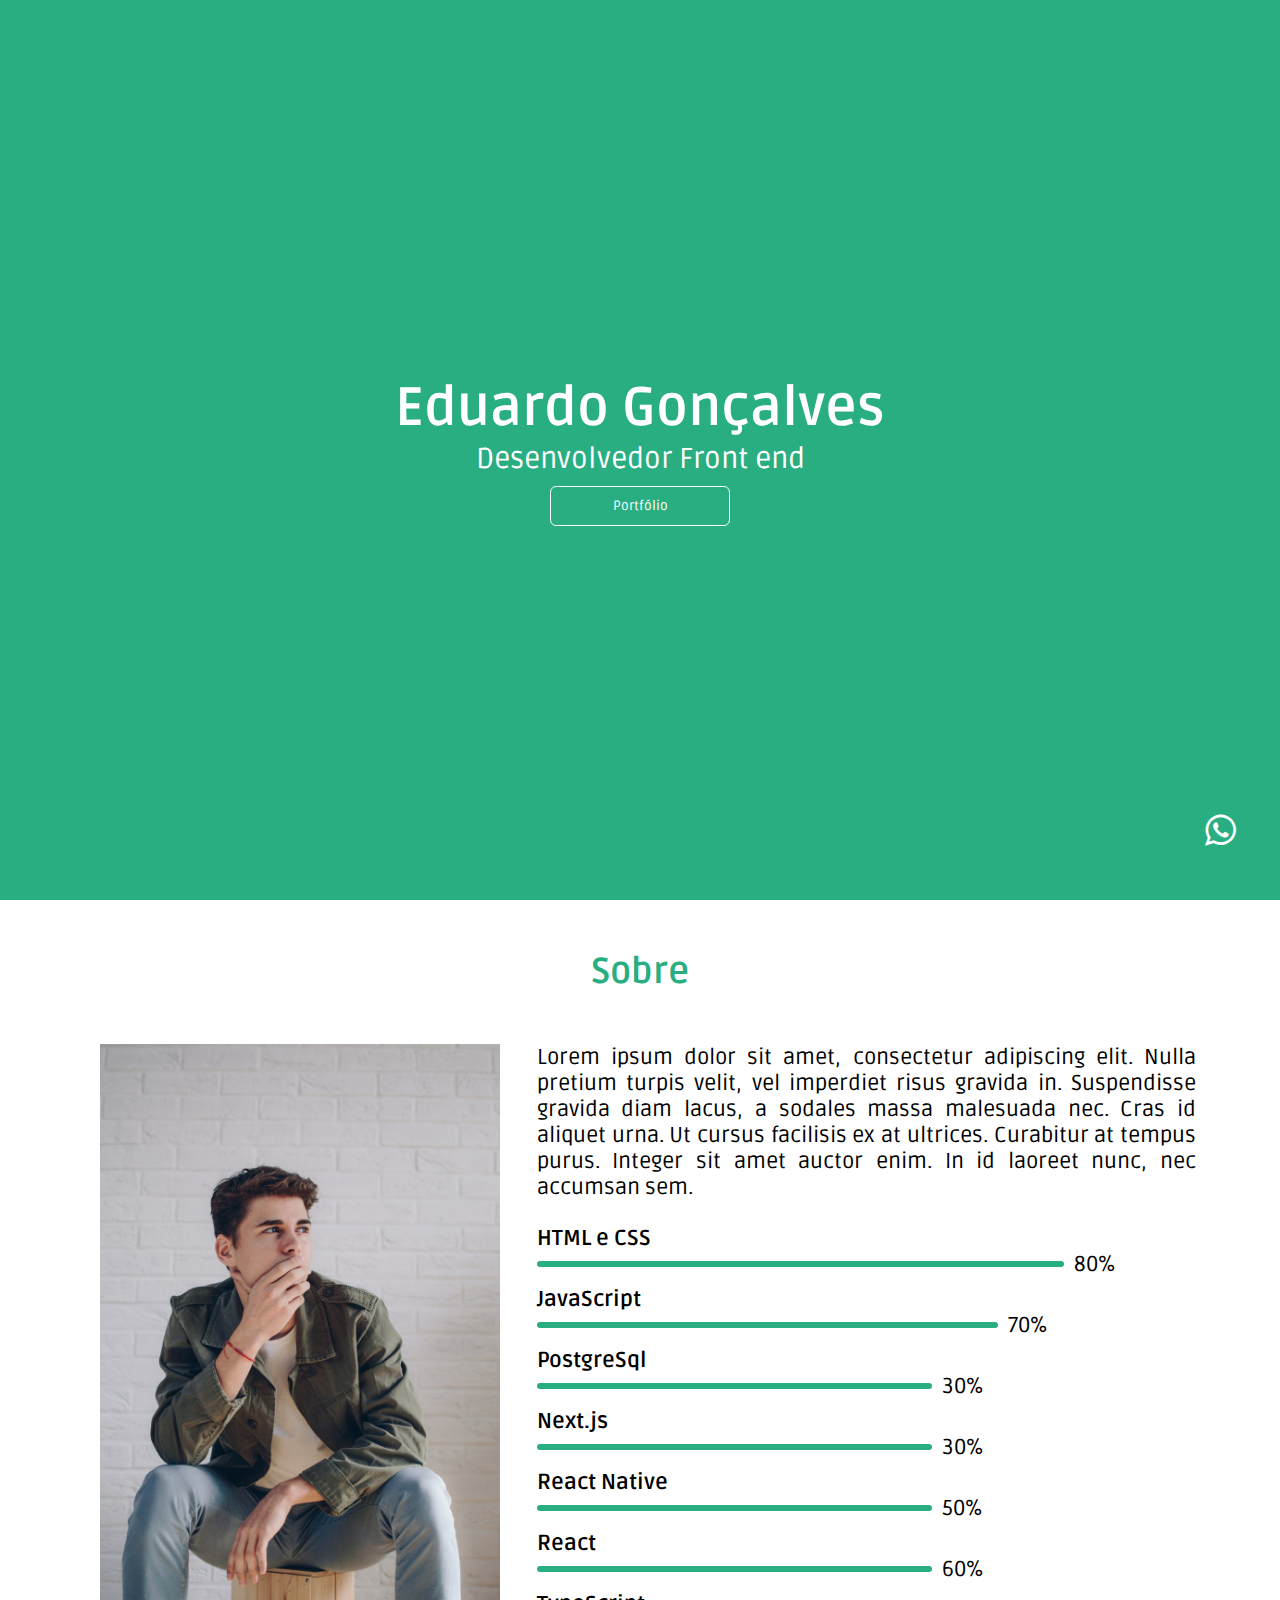
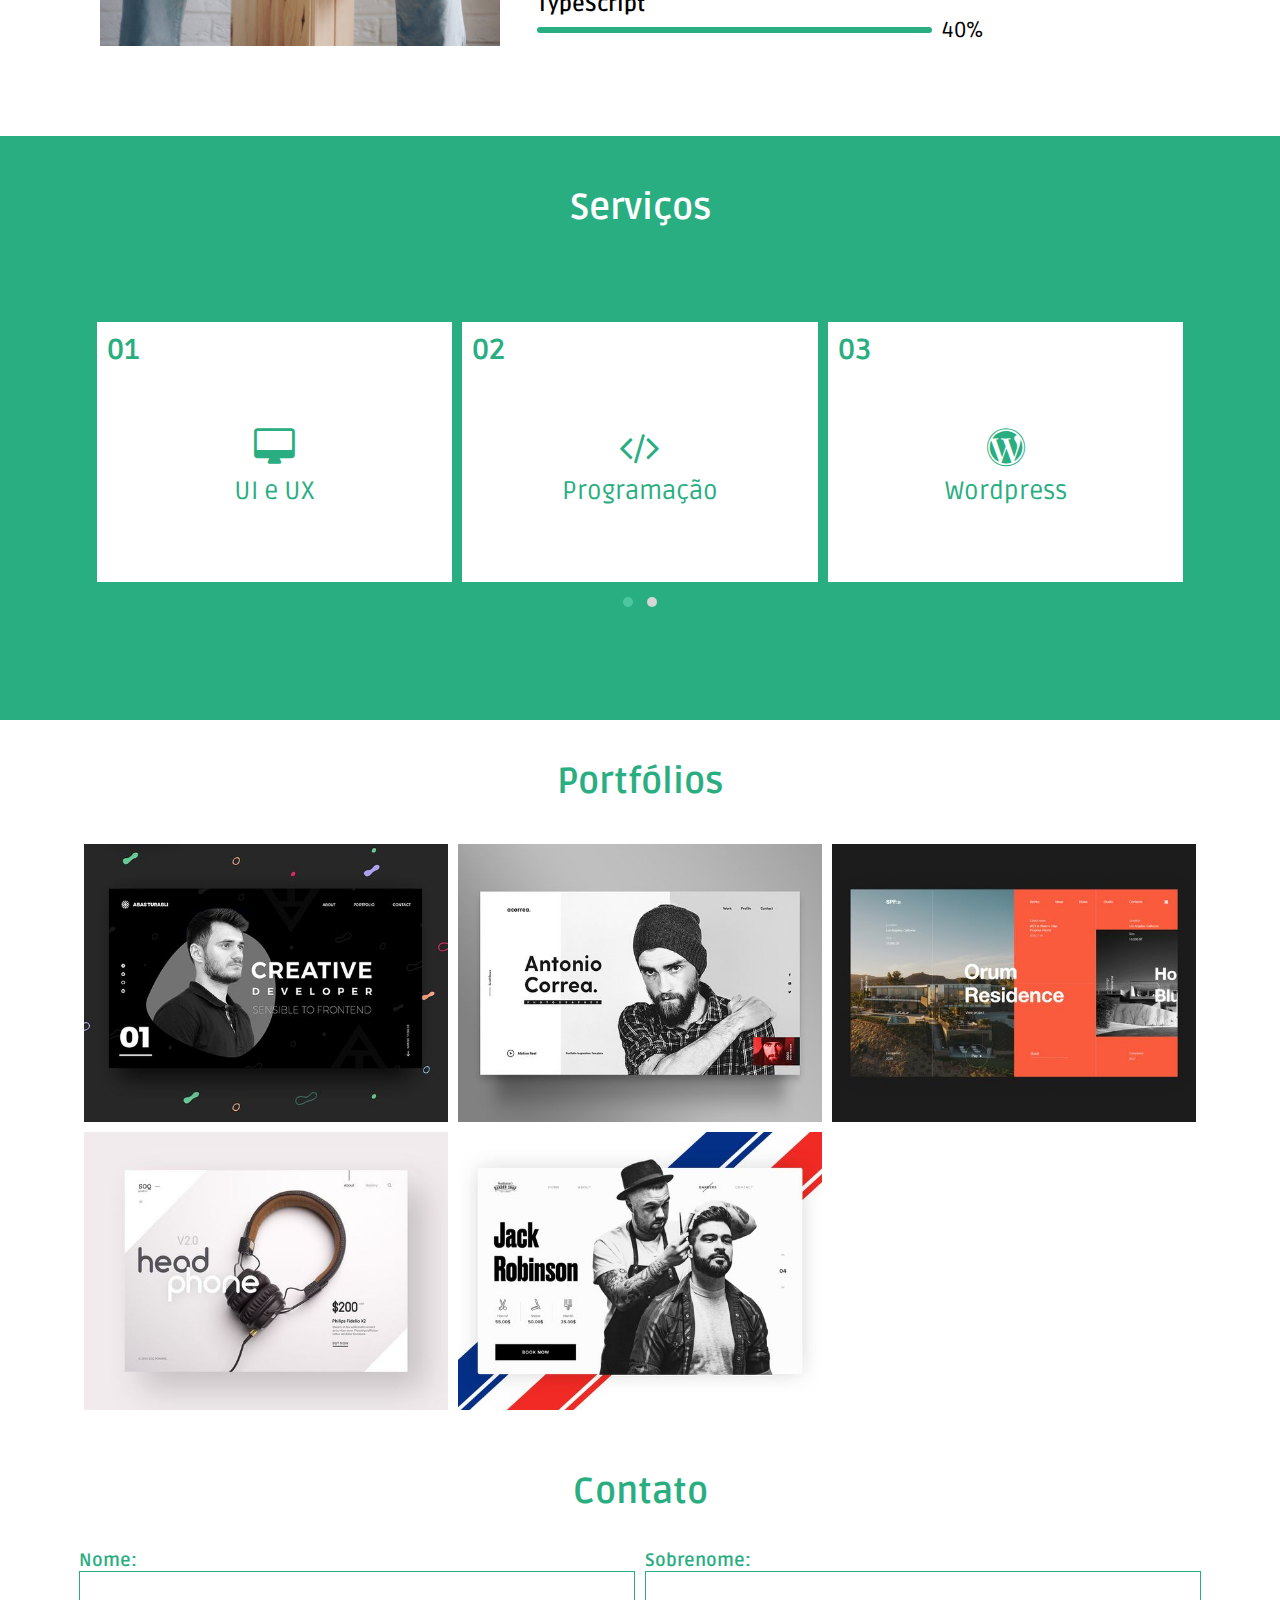
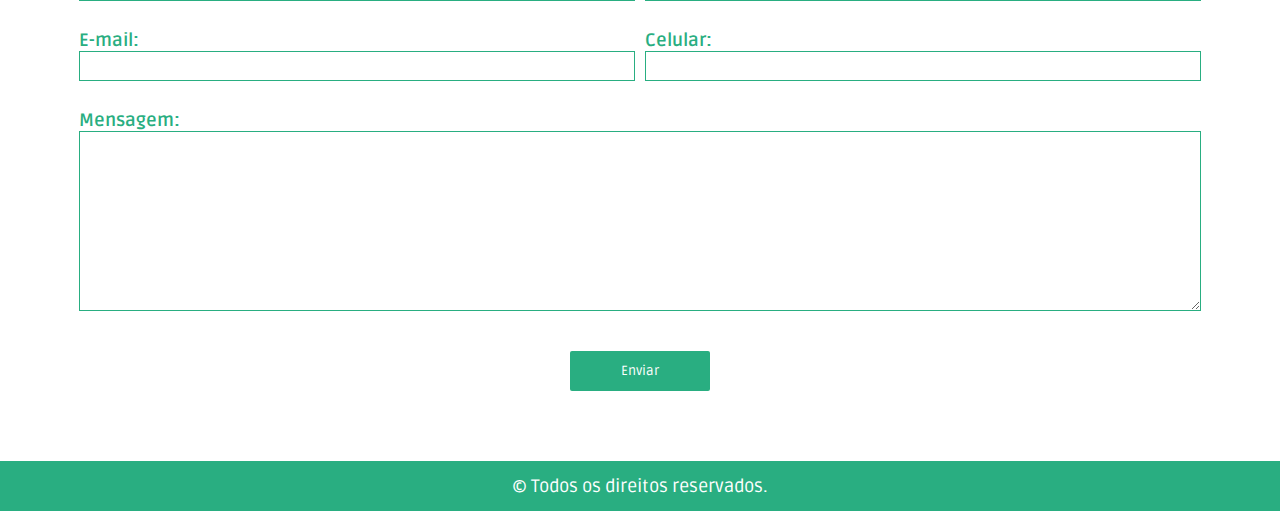
<file: index.html>
<!DOCTYPE html>
<html lang="pt">
  <head>
    <meta charset="UTF-8" />
    <meta name="viewport" content="width=device-width, initial-scale=1.0" />
    <title>Portfólio</title>
    <link rel="stylesheet" href="./assets/css/style.css" />
    <!-- Google Fonts -->
    <link
      href="https://fonts.googleapis.com/css2?family=Ruda:wght@400;500;700;800&display=swap"
      rel="stylesheet"
    />
    <!-- Font Awesome -->
    <link
      rel="stylesheet"
      href="https://stackpath.bootstrapcdn.com/font-awesome/4.7.0/css/font-awesome.min.css"
    />
    <!-- Owl Carousel -->
    <link
      rel="stylesheet"
      href="./assets/css/owl-carrousel/owl.carousel.min.css"
    />
    <link
      rel="stylesheet"
      href="./assets/css/owl-carrousel/owl.theme.green.min.css"
    />
  </head>
  <body>
    <div class="webview">
      <section class="intro">
        <div class="container">
          <h1>Eduardo Gonçalves</h1>
          <p>Desenvolvedor Front end</p>
          <div class="m-auto-btn">
            <button class="btn-portfolio">Portfólio</button>
          </div>
        </div>
      </section>

      <section class="sobre">
        <div class="container">
          <div class="title">
            <h2>Sobre</h2>
          </div>
          <div class="row">
            <div class="c-photo">
              <img
                src="./assets/img/profile/profile.jpeg"
                alt="Carlos Eduardo"
              />
            </div>
            <div class="c-descricao">
              <p>
                Lorem ipsum dolor sit amet, consectetur adipiscing elit. Nulla
                pretium turpis velit, vel imperdiet risus gravida in.
                Suspendisse gravida diam lacus, a sodales massa malesuada nec.
                Cras id aliquet urna. Ut cursus facilisis ex at ultrices.
                Curabitur at tempus purus. Integer sit amet auctor enim. In id
                laoreet nunc, nec accumsan sem.
              </p>
              <div class="habilidades">
                <div class="h-item">
                  <div class="h-title">
                    <h3>HTML e CSS</h3>
                  </div>
                  <div class="h-c-porcentagem">
                    <div class="h-porcentagem-geral">
                      <div class="h-porcentagem-conhecimento c-80"></div>
                      <span>80%</span>
                    </div>
                  </div>
                </div>

                <div class="h-item">
                  <div class="h-title">
                    <h3>JavaScript</h3>
                  </div>
                  <div class="h-c-porcentagem">
                    <div class="h-porcentagem-geral">
                      <div class="h-porcentagem-conhecimento c-70"></div>
                      <span>70%</span>
                    </div>
                  </div>
                </div>

                <div class="h-item">
                  <div class="h-title">
                    <h3>PostgreSql</h3>
                  </div>
                  <div class="h-c-porcentagem">
                    <div class="h-porcentagem-geral">
                      <div class="h-porcentagem-conhecimento c-60"></div>
                      <span>30%</span>
                    </div>
                  </div>
                </div>

                <div class="h-item">
                  <div class="h-title">
                    <h3>Next.js</h3>
                  </div>
                  <div class="h-c-porcentagem">
                    <div class="h-porcentagem-geral">
                      <div class="h-porcentagem-conhecimento c-60"></div>
                      <span>30%</span>
                    </div>
                  </div>
                </div>

                <div class="h-item">
                  <div class="h-title">
                    <h3>React Native</h3>
                  </div>
                  <div class="h-c-porcentagem">
                    <div class="h-porcentagem-geral">
                      <div class="h-porcentagem-conhecimento c-60"></div>
                      <span>50%</span>
                    </div>
                  </div>
                </div>

                <div class="h-item">
                  <div class="h-title">
                    <h3>React</h3>
                  </div>
                  <div class="h-c-porcentagem">
                    <div class="h-porcentagem-geral">
                      <div class="h-porcentagem-conhecimento c-60"></div>
                      <span>60%</span>
                    </div>
                  </div>
                </div>

                <div class="h-item">
                  <div class="h-title">
                    <h3>TypeScript</h3>
                  </div>
                  <div class="h-c-porcentagem">
                    <div class="h-porcentagem-geral">
                      <div class="h-porcentagem-conhecimento c-60"></div>
                      <span>40%</span>
                    </div>
                  </div>
                </div>
              </div>
            </div>
          </div>
        </div>
      </section>

      <section class="servicos">
        <div class="container">
          <div class="s-title">
            <h2>Serviços</h2>
          </div>
          <div class="s-carrousel">
            <div class="s-carrousel-container">
              <div class="owl-carousel owl-theme">
                <div class="item s-carrousel-item">
                  <div class="title">
                    <p>01</p>
                  </div>
                  <div class="body">
                    <div class="icon">
                      <span
                        ><i class="fa fa-desktop" aria-hidden="true"></i
                      ></span>
                    </div>
                    <div class="texto">
                      <p>UI e UX</p>
                    </div>
                  </div>
                </div>

                <div class="item s-carrousel-item">
                  <div class="title">
                    <p>02</p>
                  </div>
                  <div class="body">
                    <div class="icon">
                      <span><i class="fa fa-code" aria-hidden="true"></i></span>
                    </div>
                    <div class="texto">
                      <p>Programação</p>
                    </div>
                  </div>
                </div>

                <div class="item s-carrousel-item">
                  <div class="title">
                    <p>03</p>
                  </div>
                  <div class="body">
                    <div class="icon">
                      <span
                        ><i class="fa fa-wordpress" aria-hidden="true"></i
                      ></span>
                    </div>
                    <div class="texto">
                      <p>Wordpress</p>
                    </div>
                  </div>
                </div>

                <div class="item s-carrousel-item">
                  <div class="title">
                    <p>04</p>
                  </div>
                  <div class="body">
                    <div class="icon">
                      <span
                        ><i class="fa fa-shield" aria-hidden="true"></i
                      ></span>
                    </div>
                    <div class="texto">
                      <p>Cyber Segurança</p>
                    </div>
                  </div>
                </div>

                <div class="item s-carrousel-item">
                  <div class="title">
                    <p>05</p>
                  </div>
                  <div class="body">
                    <div class="icon">
                      <span
                        ><i class="fa fa-server" aria-hidden="true"></i
                      ></span>
                    </div>
                    <div class="texto">
                      <p>Infraestrutura</p>
                    </div>
                  </div>
                </div>
              </div>
            </div>
          </div>
        </div>
      </section>

      <section class="portfolios">
        <div class="container">
          <div class="p-title">
            <h2>Portfólios</h2>
          </div>
          <div class="p-projetos">
            <div class="projeto">
              <div class="photos">
                <div class="img">
                  <img
                    src="./assets/img/projetos/projeto-1.jpg"
                    alt="Projeto 01"
                  />
                  <div class="descricao">
                    <p>Projeto 01</p>
                  </div>
                </div>
              </div>

              <div class="photos">
                <div class="img">
                  <img
                    src="./assets/img/projetos/projeto-2.jpg"
                    alt="Projeto 02"
                  />
                  <div class="descricao">
                    <p>Projeto 02</p>
                  </div>
                </div>
              </div>

              <div class="photos">
                <div class="img">
                  <img
                    src="./assets/img/projetos/projeto-3.jpg"
                    alt="Projeto 03"
                  />
                  <div class="descricao">
                    <p>Projeto 03</p>
                  </div>
                </div>
              </div>

              <div class="photos">
                <div class="img">
                  <img
                    src="./assets/img/projetos/projeto-4.jpg"
                    alt="Projeto 04"
                  />
                  <div class="descricao">
                    <p>Projeto 04</p>
                  </div>
                </div>
              </div>

              <div class="photos">
                <div class="img">
                  <img
                    src="./assets/img/projetos/projeto-6.jpg"
                    alt="Projeto 05"
                  />
                  <div class="descricao">
                    <p>Projeto 05</p>
                  </div>
                </div>
              </div>
            </div>
          </div>
        </div>
      </section>

      <section class="contato">
        <div class="container">
          <div class="title">
            <h2>Contato</h2>
          </div>

          <div class="formulario">
            <form
              id="formulario"
              action="https://formspree.io/f/mwkgyzky"
              method="post"
            >
              <div class="form-group">
                <div class="controls">
                  <label for="nome">Nome:</label>
                  <input type="text" name="nome" id="nome" required />
                </div>

                <div class="controls">
                  <label for="sobrenome">Sobrenome:</label>
                  <input type="text" name="sobrenome" id="sobrenome" required />
                </div>
              </div>

              <div class="form-group">
                <div class="controls">
                  <label for="email">E-mail:</label>
                  <input type="email" name="email" id="email" required />
                </div>

                <div class="controls">
                  <label for="celular">Celular:</label>
                  <input type="text" name="celular" id="celular" required />
                </div>
              </div>

              <div class="form-group">
                <div class="controls">
                  <label for="mensagem">Mensagem:</label>
                  <textarea
                    name="mensagem"
                    id="mensagem"
                    cols="30"
                    rows="10"
                  ></textarea>
                </div>
              </div>

              <div class="form-group m-auto">
                <button id="my-form-button" class="btn-form-send">
                  Enviar
                </button>
              </div>
              <p id="my-form-status"></p>
            </form>
          </div>
        </div>
      </section>

      <div class="container-whatsapp">
        <a
          href="https://api.whatsapp.com/send?phone=+554198437-7510&text=sua%20mensagem"
          target="_blank"
          class="btn-whatsapp"
        >
          <i class="fa fa-whatsapp"></i>
        </a>
      </div>

      <footer>
        <span>&copy; Todos os direitos reservados.</span>
      </footer>
    </div>
  </body>
  <script src="./assets/js/form/send.js"></script>
  <!-- JQuery -->
  <script src="./assets/js/jquery/jquery-3.5.1.min.js"></script>
  <!-- JQuery Mask -->
  <script src="./assets/js/jquery/jquery.mask.min.js"></script>
  <script src="./assets/js/custom/mask-form.js"></script>
  <!-- Owl Carousel -->
  <script src="./assets/js/owl-carrousel/owl.carousel.min.js"></script>
  <script src="./assets/js/owl-carrousel/owl.start.function.js"></script>
</html>
</file>
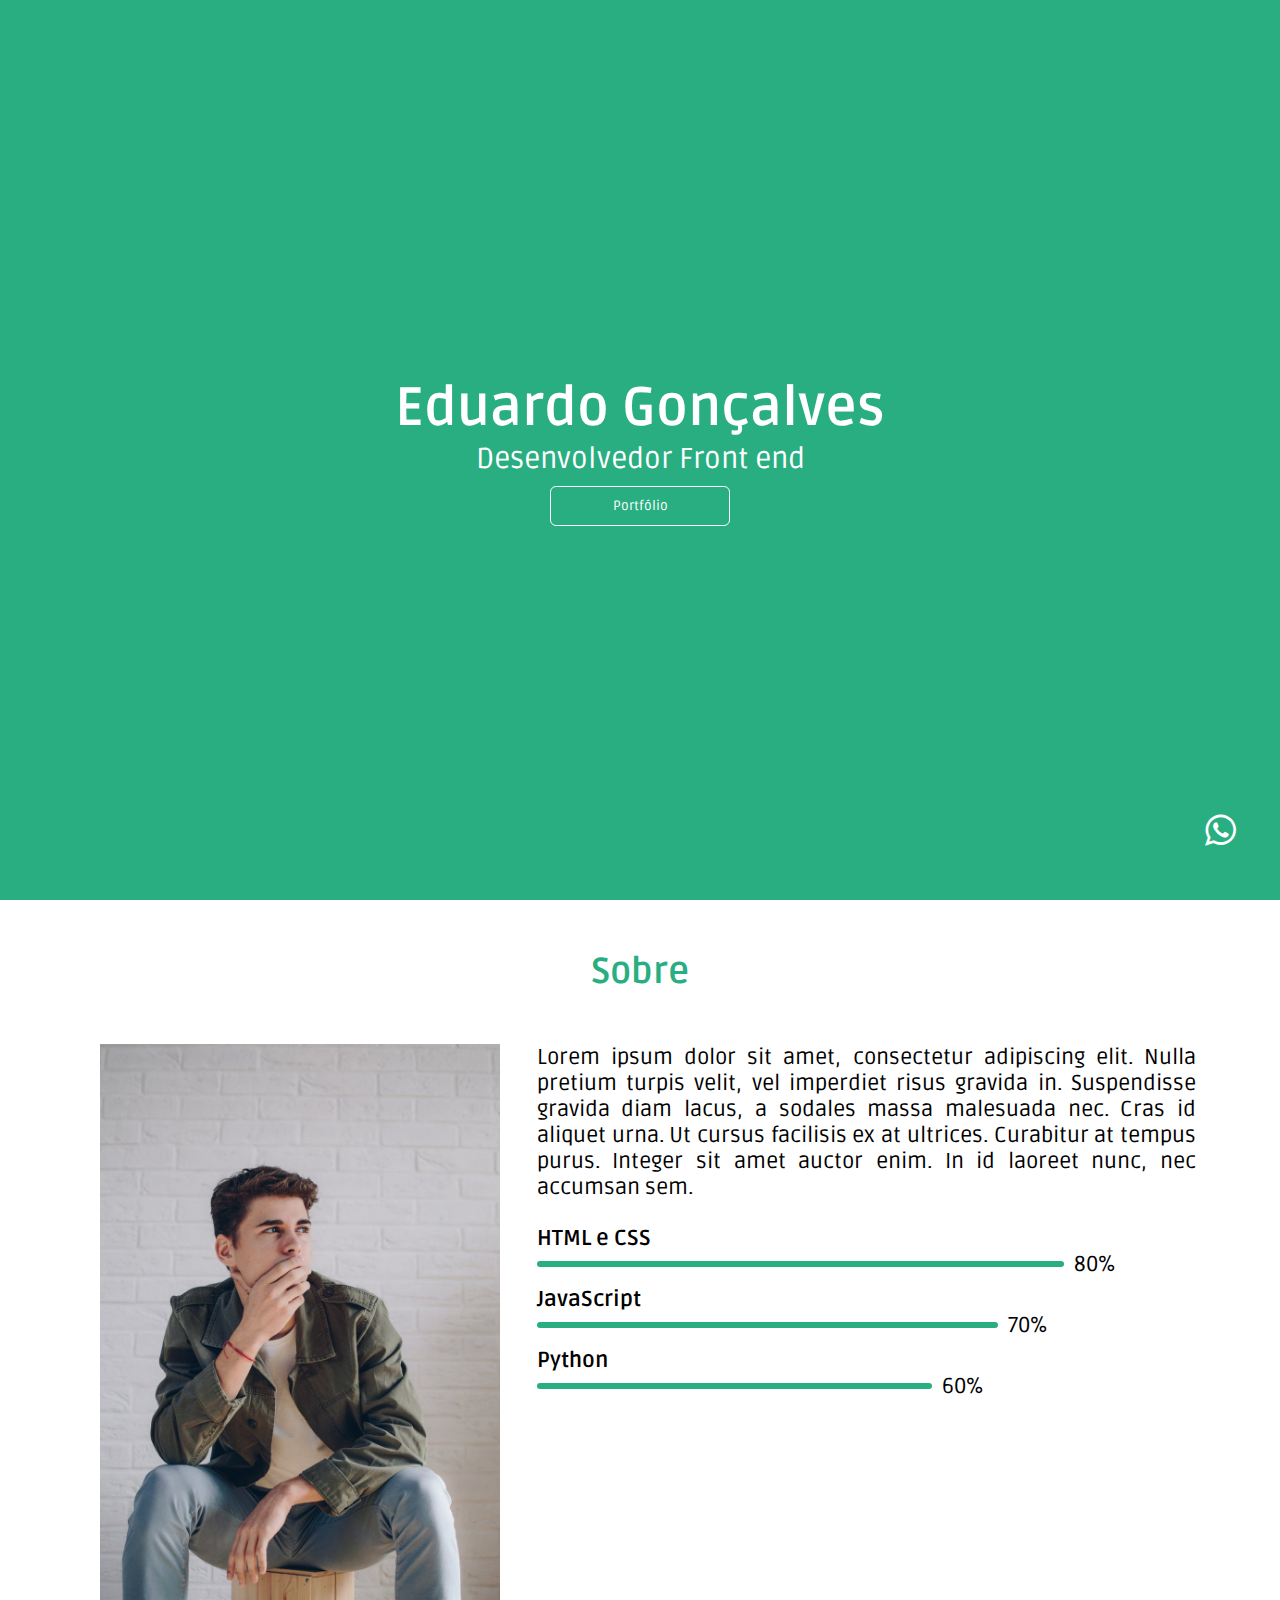
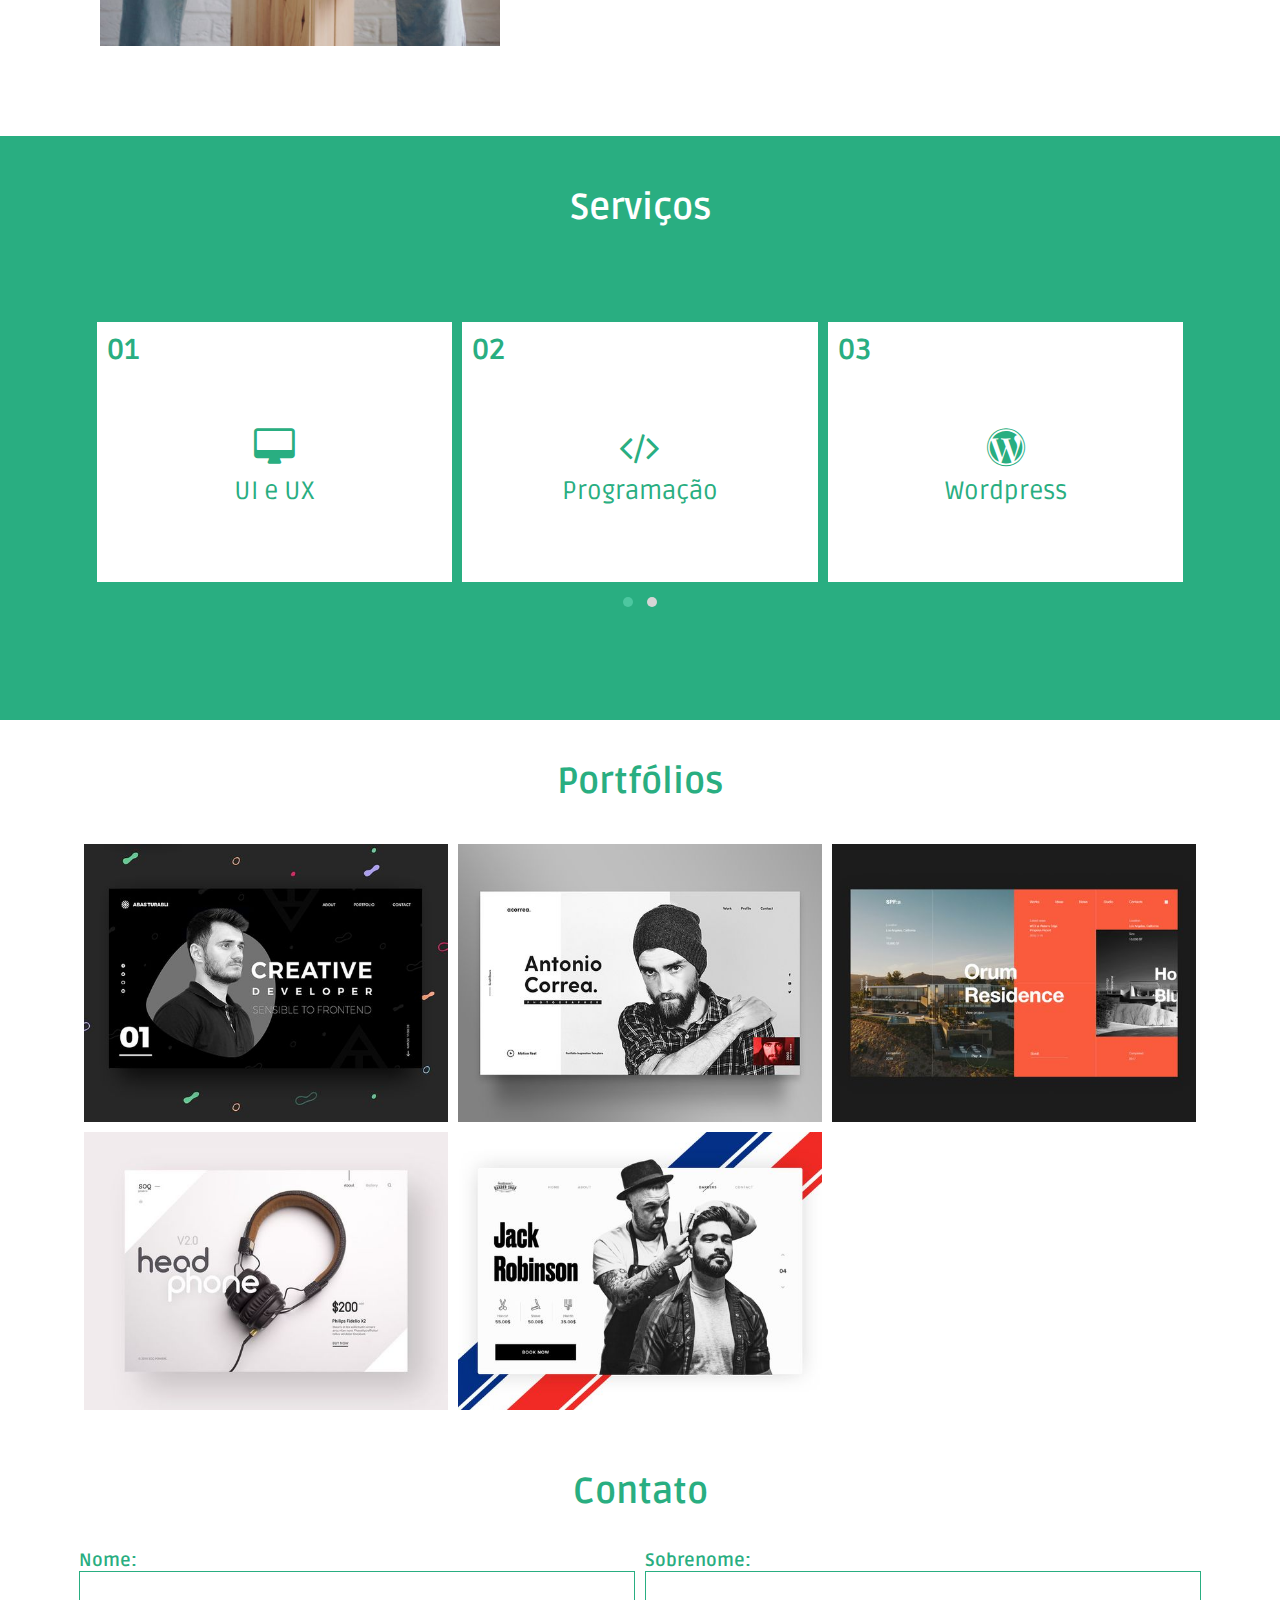
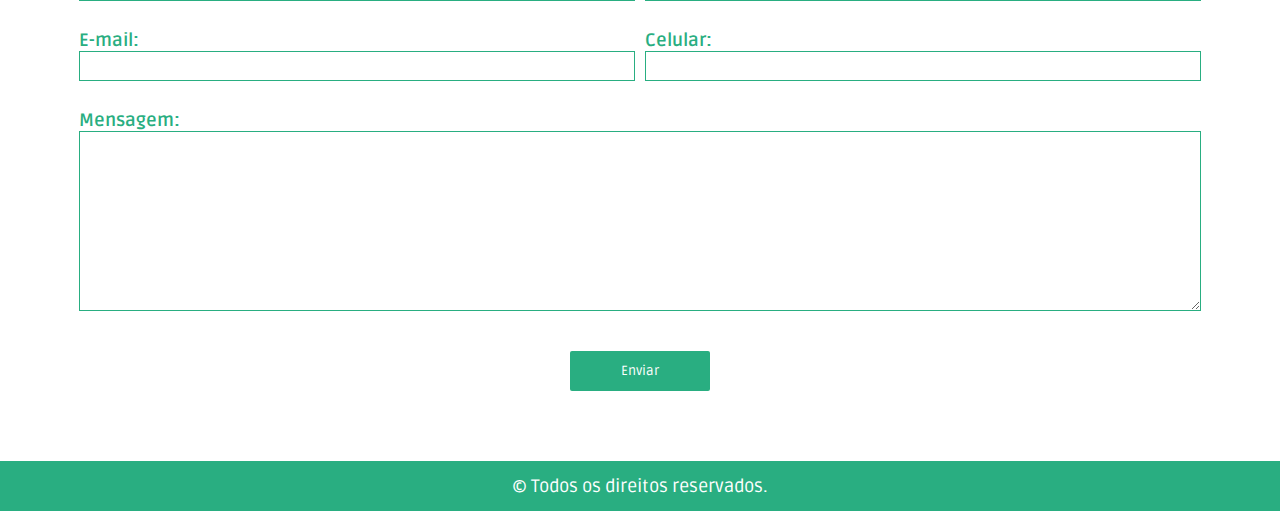
<file: my-page/index.html>
<!DOCTYPE html>
<html lang="pt">
<head>
    <meta charset="UTF-8">
    <meta name="viewport" content="width=device-width, initial-scale=1.0">
    <title>Portfólio</title>
    <link rel="stylesheet" href="./assets/css/style.css">
    <!-- Google Fonts -->
    <link href="https://fonts.googleapis.com/css2?family=Ruda:wght@400;500;700;800&display=swap" rel="stylesheet">
    <!-- Font Awesome -->
    <link rel="stylesheet" href="https://stackpath.bootstrapcdn.com/font-awesome/4.7.0/css/font-awesome.min.css">
    <!-- Owl Carousel -->
    <link rel="stylesheet" href="./assets/css/owl-carrousel/owl.carousel.min.css">
    <link rel="stylesheet" href="./assets/css/owl-carrousel/owl.theme.green.min.css">
</head>
<body>
    
    <div class="webview">

        <section class="intro">
            <div class="container">
                <h1>Eduardo Gonçalves</h1>
                <p>Desenvolvedor Front end</p>
                <div class="m-auto-btn">
                    <button class="btn-portfolio">Portfólio</button>
                </div>
            </div>
        </section>

        <section class="sobre">
            <div class="container">
                <div class="title">
                    <h2>Sobre</h2>
                </div>
                <div class="row">
                    <div class="c-photo">
                        <img src="./assets/img/profile/profile.jpeg" alt="Carlos Eduardo">
                    </div>
                    <div class="c-descricao">
                        <p>
                            Lorem ipsum dolor sit amet, consectetur adipiscing elit. Nulla pretium turpis velit, vel
                            imperdiet risus gravida in. Suspendisse gravida diam lacus, a sodales massa malesuada nec.
                            Cras id aliquet urna. Ut cursus facilisis ex at ultrices. Curabitur at tempus purus. Integer
                            sit amet auctor enim. In id laoreet nunc, nec accumsan sem.
                        </p>
                        <div class="habilidades">
                            <div class="h-item">
                                <div class="h-title">
                                    <h3>HTML e CSS</h3>
                                </div>
                                <div class="h-c-porcentagem">
                                    <div class="h-porcentagem-geral">
                                        <div class="h-porcentagem-conhecimento c-80"></div>
                                        <span>80%</span>
                                    </div>
                                </div>
                            </div>

                            <div class="h-item">
                                <div class="h-title">
                                    <h3>JavaScript</h3>
                                </div>
                                <div class="h-c-porcentagem">
                                    <div class="h-porcentagem-geral">
                                        <div class="h-porcentagem-conhecimento c-70"></div>
                                        <span>70%</span>
                                    </div>
                                </div>
                            </div>

                            <div class="h-item">
                                <div class="h-title">
                                    <h3>Python</h3>
                                </div>
                                <div class="h-c-porcentagem">
                                    <div class="h-porcentagem-geral">
                                        <div class="h-porcentagem-conhecimento c-60"></div>
                                        <span>60%</span>
                                    </div>
                                </div>
                            </div>
                        </div>
                    </div>
                </div>
            </div>
        </section>

        <section class="servicos">
            <div class="container">
                <div class="s-title">
                    <h2>Serviços</h2>
                </div>
                <div class="s-carrousel">
                    <div class="s-carrousel-container">
                        <div class="owl-carousel owl-theme">
                            <div class="item s-carrousel-item">
                                <div class="title">
                                    <p>01</p>
                                </div>
                                <div class="body">
                                    <div class="icon">
                                        <span><i class="fa fa-desktop" aria-hidden="true"></i></span>
                                    </div>
                                    <div class="texto">
                                        <p>UI e UX</p>
                                    </div>
                                </div>
                            </div>

                            <div class="item s-carrousel-item">
                                <div class="title">
                                    <p>02</p>
                                </div>
                                <div class="body">
                                    <div class="icon">
                                        <span><i class="fa fa-code" aria-hidden="true"></i></span>
                                    </div>
                                    <div class="texto">
                                        <p>Programação</p>
                                    </div>
                                </div>
                            </div>

                            <div class="item s-carrousel-item">
                                <div class="title">
                                    <p>03</p>
                                </div>
                                <div class="body">
                                    <div class="icon">
                                        <span><i class="fa fa-wordpress" aria-hidden="true"></i></span>
                                    </div>
                                    <div class="texto">
                                        <p>Wordpress</p>
                                    </div>
                                </div>
                            </div>

                            <div class="item s-carrousel-item">
                                <div class="title">
                                    <p>04</p>
                                </div>
                                <div class="body">
                                    <div class="icon">
                                        <span><i class="fa fa-shield" aria-hidden="true"></i></span>
                                    </div>
                                    <div class="texto">
                                        <p>Cyber Segurança</p>
                                    </div>
                                </div>
                            </div>

                            <div class="item s-carrousel-item">
                                <div class="title">
                                    <p>05</p>
                                </div>
                                <div class="body">
                                    <div class="icon">
                                        <span><i class="fa fa-server" aria-hidden="true"></i></span>
                                    </div>
                                    <div class="texto">
                                        <p>Infraestrutura</p>
                                    </div>
                                </div>
                            </div>
                        </div>
                    </div>
                </div>
            </div>
        </section>

        <section class="portfolios">
            <div class="container">
                <div class="p-title">
                    <h2>Portfólios</h2>
                </div>
                <div class="p-projetos">
                    <div class="projeto">
                        <div class="photos">
                            <div class="img">
                                <img src="./assets/img/projetos/projeto-1.jpg" alt="Projeto 01">
                                <div class="descricao">
                                    <p>Projeto 01</p>
                                </div>
                            </div>
                        </div>

                        <div class="photos">
                            <div class="img">
                                <img src="./assets/img/projetos/projeto-2.jpg" alt="Projeto 02">
                                <div class="descricao">
                                    <p>Projeto 02</p>
                                </div>
                            </div>
                        </div>

                        <div class="photos">
                            <div class="img">
                                <img src="./assets/img/projetos/projeto-3.jpg" alt="Projeto 03">
                                <div class="descricao">
                                    <p>Projeto 03</p>
                                </div>
                            </div>
                        </div>

                        <div class="photos">
                            <div class="img">
                                <img src="./assets/img/projetos/projeto-4.jpg" alt="Projeto 04">
                                <div class="descricao">
                                    <p>Projeto 04</p>
                                </div>
                            </div>
                        </div>

                        <div class="photos">
                            <div class="img">
                                <img src="./assets/img/projetos/projeto-6.jpg" alt="Projeto 05">
                                <div class="descricao">
                                    <p>Projeto 05</p>
                                </div>
                            </div>
                        </div>
                    </div>
                </div>
            </div>
        </section>

        <section class="contato">
            <div class="container">
                <div class="title">
                    <h2>Contato</h2>
                </div>

                <div class="formulario">
                    <form id="formulario" action="https://formspree.io/f/mwkgyzky" method="post">
                        <div class="form-group">
                            <div class="controls">
                                <label for="nome">Nome:</label>
                                <input type="text" name="nome" id="nome" required>
                            </div>

                            <div class="controls">
                                <label for="sobrenome">Sobrenome:</label>
                                <input type="text" name="sobrenome" id="sobrenome" required>
                            </div>
                        </div>

                        <div class="form-group">
                            <div class="controls">
                                <label for="email">E-mail:</label>
                                <input type="email" name="email" id="email" required>
                            </div>

                            <div class="controls">
                                <label for="celular">Celular:</label>
                                <input type="text" name="celular" id="celular" required>
                            </div>
                        </div>

                        <div class="form-group">
                            <div class="controls">
                                <label for="mensagem">Mensagem:</label>
                                <textarea name="mensagem" id="mensagem" cols="30" rows="10"></textarea>
                            </div>
                        </div>

                        <div class="form-group m-auto">
                            <button id="my-form-button" class="btn-form-send">Enviar</button>
                        </div>
                        <p id="my-form-status">

                        </p>
                    </form>
                </div>
            </div>
        </section>
 
        <div class="container-whatsapp">
            <a href="https://api.whatsapp.com/send?phone=+554198437-7510&text=sua%20mensagem" target="_blank" class="btn-whatsapp">
                <i class="fa fa-whatsapp"></i>
            </a>
        </div>

        <footer>
            <span>&copy; Todos os direitos reservados.</span>
        </footer>

    </div>
    
</body>
<script src="./assets/js/form/send.js"></script>
<!-- JQuery -->
<script src="./assets/js/jquery/jquery-3.5.1.min.js"></script>
<!-- JQuery Mask -->
<script src="./assets/js/jquery/jquery.mask.min.js"></script>
<script src="./assets/js/custom/mask-form.js"></script>
<!-- Owl Carousel -->
<script src="./assets/js/owl-carrousel/owl.carousel.min.js"></script>
<script src="./assets/js/owl-carrousel/owl.start.function.js"></script>
</html>
</file>
<file: assets/css/style.css>
* {
  margin: 0;
  padding: 0;
  box-sizing: border-box;
}

html,
body {
  font-family: "Ruda", sans-serif;
  font-weight: 400;
  width: 100%;
  height: 100%;
  font-size: 18px;
}

.webview {
  width: 100%;
  margin: auto;
}

.webview .intro {
  display: flex;
  justify-content: center;
  align-items: center;
  width: 100%;
  height: 100vh;
  background-color: #29AE81;
  color: #FFFFFF;
}

.webview .intro .container h1 {
  font-size: 2rem;
  text-align: center;
}

.webview .intro .container p {
  font-size: 1rem;
  text-align: center;
}

.webview .intro .container .m-auto-btn {
  display: flex;
  flex-direction: row;
  justify-content: center;
  align-items: center;
  width: 100%;
  margin-top: 8px;
}

.webview .intro .container .m-auto-btn .btn-portfolio {
  font-family: "Ruda", sans-serif;
  font-weight: 400;
  width: 160px;
  height: 35px;
  border-radius: 6px;
  border: 1px solid #FFFFFF;
  background-color: transparent;
  color: #FFFFFF;
}

.webview .sobre {
  width: 100%;
}

.webview .sobre .container {
  padding: 10px;
}

.webview .sobre .container .title {
  width: 100%;
  text-align: center;
  margin-top: 20px;
}

.webview .sobre .container .title h2 {
  font-family: "Ruda", sans-serif;
  font-weight: 500;
  font-size: 1.6rem;
  font-weight: bold;
  color: #29AE81;
}

.webview .sobre .container .row {
  width: 100%;
  margin-top: 30px;
  margin-bottom: 30px;
}

.webview .sobre .container .row .c-photo {
  width: 100%;
  margin: auto;
  margin-bottom: 30px;
}

.webview .sobre .container .row .c-photo img {
  width: 100%;
  background-size: cover;
  background-repeat: no-repeat;
  background-position: top;
}

.webview .sobre .container .row .c-descricao {
  width: 100%;
}

.webview .sobre .container .row .c-descricao p {
  font-family: "Ruda", sans-serif;
  font-weight: 400;
  text-align: justify;
  margin-bottom: 20px;
}

.webview .sobre .container .row .c-descricao .habilidades {
  width: 100%;
}

.webview .sobre .container .row .c-descricao .habilidades .h-item {
  width: 100%;
  margin-bottom: 10px;
}

.webview .sobre .container .row .c-descricao .habilidades .h-item .h-title {
  width: 100%;
}

.webview .sobre .container .row .c-descricao .habilidades .h-item .h-title h3 {
  font-family: "Ruda", sans-serif;
  font-weight: 400;
  font-size: 1rem;
  font-weight: bold;
}

.webview .sobre .container .row .c-descricao .habilidades .h-item .h-c-porcentagem {
  display: flex;
  flex-direction: row;
  align-items: center;
  width: 100%;
  min-height: 25px;
}

.webview .sobre .container .row .c-descricao .habilidades .h-item .h-c-porcentagem .h-porcentagem-geral {
  position: relative;
  display: flex;
  flex-direction: row;
  align-items: center;
  width: 100%;
  height: 6px;
  border-radius: 6px;
}

.webview .sobre .container .row .c-descricao .habilidades .h-item .h-c-porcentagem .h-porcentagem-geral .h-porcentagem-conhecimento {
  height: 100%;
}

.webview .sobre .container .row .c-descricao .habilidades .h-item .h-c-porcentagem .h-porcentagem-geral span {
  font-family: "Ruda", sans-serif;
  font-weight: 400;
  margin-left: 10px;
}

.webview .servicos {
  width: 100%;
  background-color: #29AE81;
  color: #FFFFFF;
}

.webview .servicos .container {
  padding: 10px;
}

.webview .servicos .container .s-title {
  width: 100%;
  text-align: center;
  margin-top: 20px;
  margin-bottom: 30px;
}

.webview .servicos .container .s-title h2 {
  font-family: "Ruda", sans-serif;
  font-weight: 400;
  font-size: 1.6rem;
  font-weight: bold;
  color: #FFFFFF;
}

.webview .servicos .container .s-carrousel {
  display: flex;
  flex-direction: column;
  justify-content: center;
  width: 100%;
  margin-bottom: 30px;
}

.webview .servicos .container .s-carrousel .s-carrousel-container {
  display: flex;
  flex-direction: row;
  min-width: 100%;
}

.webview .servicos .container .s-carrousel .s-carrousel-container .s-carrousel-item {
  min-height: 260px;
  background-color: #FFFFFF;
  color: #29AE81;
}

.webview .servicos .container .s-carrousel .s-carrousel-container .s-carrousel-item .title {
  width: 100%;
  padding: 10px;
}

.webview .servicos .container .s-carrousel .s-carrousel-container .s-carrousel-item .title p {
  font-family: "Ruda", sans-serif;
  font-weight: 400;
  font-size: 1.6rem;
  font-weight: bold;
}

.webview .servicos .container .s-carrousel .s-carrousel-container .s-carrousel-item .body {
  display: flex;
  flex-direction: column;
  justify-content: center;
  align-items: center;
  width: 100%;
  min-height: 180px;
}

.webview .servicos .container .s-carrousel .s-carrousel-container .s-carrousel-item .body .icon {
  display: flex;
  flex-direction: row;
  justify-content: center;
  align-items: center;
  width: 100%;
  margin-bottom: 10px;
}

.webview .servicos .container .s-carrousel .s-carrousel-container .s-carrousel-item .body .icon span i {
  font-size: 38px;
}

.webview .servicos .container .s-carrousel .s-carrousel-container .s-carrousel-item .body .texto {
  display: flex;
  flex-direction: row;
  justify-content: center;
  align-items: center;
  width: 100%;
  min-height: 10px;
}

.webview .servicos .container .s-carrousel .s-carrousel-container .s-carrousel-item .body .texto p {
  font-family: "Ruda", sans-serif;
  font-weight: 400;
  text-align: center;
  font-size: 1.4rem;
}

.webview .portfolios {
  width: 100%;
  min-height: 100vh;
}

.webview .portfolios .container {
  padding: 10px;
}

.webview .portfolios .container .p-title {
  width: 100%;
  text-align: center;
  margin-top: 20px;
  margin-bottom: 30px;
}

.webview .portfolios .container .p-title h2 {
  font-family: "Ruda", sans-serif;
  font-weight: 500;
  font-size: 1.6rem;
  font-weight: bold;
  color: #29AE81;
}

.webview .portfolios .container .p-projetos {
  width: 100%;
}

.webview .portfolios .container .p-projetos .projeto {
  width: 100%;
  display: grid;
  grid-template-columns: 100%;
  grid-template-rows: repeat(3, auto);
  row-gap: 10px;
}

.webview .portfolios .container .p-projetos .projeto .photos {
  width: 100%;
  height: 100%;
  border-radius: 4px;
}

.webview .portfolios .container .p-projetos .projeto .photos .img {
  width: 100%;
  height: 100%;
  position: relative;
}

.webview .portfolios .container .p-projetos .projeto .photos .img:hover .descricao {
  position: absolute;
  display: flex;
  width: 100%;
  height: 50px;
  background-color: #29AE81;
  bottom: 0;
  left: 0;
  z-index: 9999;
}

.webview .portfolios .container .p-projetos .projeto .photos .img:hover .descricao p {
  display: block;
  color: #FFFFFF;
}

.webview .portfolios .container .p-projetos .projeto .photos .img img {
  width: 100%;
  height: 100%;
  background-size: cover;
  background-repeat: no-repeat;
  background-position: center;
}

.webview .portfolios .container .p-projetos .projeto .photos .descricao {
  display: none;
  flex-direction: row;
  flex-wrap: wrap;
  justify-content: center;
  align-items: center;
  width: 100%;
  min-height: 50px;
}

.webview .portfolios .container .p-projetos .projeto .photos .descricao p {
  display: none;
  font-family: "Ruda", sans-serif;
  font-weight: 400;
  color: #FFFFFF;
}

.webview .contato {
  width: 100%;
  margin-bottom: 30px;
}

.webview .contato .container {
  padding: 10px;
}

.webview .contato .container .title {
  width: 100%;
  text-align: center;
  margin-top: 20px;
  margin-bottom: 30px;
}

.webview .contato .container .title h2 {
  font-family: "Ruda", sans-serif;
  font-weight: 500;
  font-size: 1.6rem;
  font-weight: bold;
  color: #29AE81;
}

.webview .contato .container .formulario {
  width: 100%;
}

.webview .contato .container .formulario form {
  width: 100%;
}

.webview .contato .container .formulario form .form-group {
  width: 100%;
}

.webview .contato .container .formulario form .form-group .controls {
  width: 100%;
  min-height: 70px;
}

.webview .contato .container .formulario form .form-group .controls label {
  font-family: "Ruda", sans-serif;
  font-weight: 400;
  font-weight: bold;
  color: #29AE81;
}

.webview .contato .container .formulario form .form-group .controls input {
  font-family: "Ruda", sans-serif;
  font-weight: 400;
  width: 100%;
  height: 30px;
  padding: 10px;
  border: 1px solid #29AE81;
}

.webview .contato .container .formulario form .form-group .controls input:active {
  border: 1px solid #29AE81;
  border-radius: 2px;
}

.webview .contato .container .formulario form .form-group .controls input:focus {
  border: 1px solid #29AE81;
  border-radius: 2px;
}

.webview .contato .container .formulario form .form-group .controls textarea {
  font-family: "Ruda", sans-serif;
  font-weight: 400;
  width: 100%;
  height: 180px;
  padding: 10px;
  border: 1px solid #29AE81;
  outline: none;
}

.webview .contato .container .formulario form .form-group .controls textarea:active {
  border: 1px solid #29AE81;
  border-radius: 2px;
}

.webview .contato .container .formulario form .form-group .controls textarea:focus {
  border: 1px solid #29AE81;
  border-radius: 2px;
}

.webview .contato .container .formulario form .form-group .btn-form-send {
  font-family: "Ruda", sans-serif;
  font-weight: 400;
  margin-top: 20px;
  width: 140px;
  height: 40px;
  border: none;
  background-color: #29AE81;
  color: #FFFFFF;
  border-radius: 2px;
}

.webview .contato .container .formulario form .form-group .btn-form-send:hover {
  background-color: #29AE81;
}

.webview .contato .container .formulario form .form-group .btn-form-send:active {
  background-color: #29AE81;
}

.webview footer {
  display: flex;
  flex-direction: row;
  justify-content: center;
  align-items: center;
  width: 100%;
  height: 50px;
  background-color: #29AE81;
}

.webview footer span {
  font-family: "Ruda", sans-serif;
  font-weight: 400;
  color: #FFFFFF;
}
.c-10{
  width: 10%;
  border-radius: 6px;
  background-color: #29AE81;
}
.c-20{
  width: 20%;
  border-radius: 6px;
  background-color: #29AE81;
}
.c-30{
  width: 30%;
  border-radius: 6px;
  background-color: #29AE81;
}
.c-40{
  width: 40%;
  border-radius: 6px;
  background-color: #29AE81;
}
.c-50{
  width: 50%;
  border-radius: 6px;
  background-color: #29AE81;
}
.c-60{
  width: 60%;
  border-radius: 6px;
  background-color: #29AE81;
}
.c-70{
  width: 70%;
  border-radius: 6px;
  background-color: #29AE81;
}
.c-80{
  width: 80%;
  border-radius: 6px;
  background-color: #29AE81;
}
.c-90{
  width: 90%;
  border-radius: 6px;
  background-color: #29AE81;
}
.c-100{
  width: 100%;
  border-radius: 6px;
  background-color: #29AE81;
}
.m-auto{
  display: flex;
  flex-direction: row;
  justify-content: center;
  align-items: center;
}

@media only screen and (min-width: 425px) {
  .webview .intro {

    .container {

      h1 {
        font-size: 2.4rem;
      }

      p {
        font-size: 1.2rem;
      }
    }
  }

  .webview .sobre {

    .container {

      .row {
        display: grid;
        grid-template-columns: repeat(2, 50%);

        .c-photo {
          padding: 10px;
        }

        .c-descricao {
          padding: 10px;

          p {
            font-size: 1.2rem;
          }

          .habilidades {

            .h-item {

              .h-title {

                h3 {
                  font-size: 1.2rem;
                }
              }

              .h-c-porcentagem {

                .h-porcentagem-geral {

                  span {
                    font-size: 1.2rem;
                  }
                }
              }
            }
          }
        }
      }
    }
  }

  .webview .servicos {

    .container {

      .s-carrousel {
        margin-bottom: 40px;
        height: 400px;
      }
    }
  }

  .webview .portfolios {

    .container {

      .p-title {
        margin-top: 30px;
        margin-bottom: 30px;
      }

      .p-projetos {

        .projeto {
          grid-template-columns: repeat(2, 1fr);
          grid-template-rows: repeat(2, 1fr);
          row-gap: 10px;
          column-gap: 10px;

          .photos {
            height: 100%;

            img {
              position: relative;

              &:hover {

                .descricao {
                  position: absolute;
                  display: flex;
                  width: 100%;
                  height: 50px;
                  background-color: #29AE81;
                  bottom: 0;
                  left: 0;
                  z-index: 9999;

                  p {
                    display: block;
                    color: #FFFFFF;
                  }
                }
              }
            }
          }
        }
      }
    }
  }

  .webview .contato {

    .container {

      .title {
        margin-top: 30px;
        margin-bottom: 30px;
      }

      .formulario {

        form {

          .form-group {
            display: flex;
            flex-direction: row;

            .controls {
              padding: 5px;
            }
          }
        }
      }
    }
  }
}

@media only screen and (min-width: 1024px) {
  .webview .intro {
    .container {
      h1 {
        font-size: 3rem;
      }

      p {
        font-size: 1.6rem;
      }

      .m-auto-btn {
        margin-top: 10px;

        .btn-portfolio {
          font-family: 'Ruda', sans-serif;
          font-weight: 400;
          width: 180px;
          height: 40px;

          &:hover{
            background-color: #29AE81;
            border-radius: 6px;
            border: 1px solid #29AE81;
          }
        }
      }
    }
  }
  .webview .sobre{
    .container{
      width: 90%;
      margin: auto;

      .title{
        margin-top: 40px;
        margin-bottom: 40px;

        h2{
          font-size: 2rem;

        }

      }
      .row{
        display: grid;
        grid-template-columns: 40% 60%;
        margin-bottom: 40px;

        .c-photo{
          display: flex;
          flex-direction: row;
          justify-content: center;
          padding: 10px;

          img{
            width: 100%;
            max-width: 400px;
          }  
        }
        .c-descricao{
          padding: 10px;
          margin-top: 0px;

          p{
            font-size: 1.2rem;
            margin-bottom: 25px;
          }

          .habilidades{
          
          .h-item{

            .h-title{
              width: 100%;
              
              h3{
                font-size: 1.2rem;
              }
            }
            .h-c-porcentagem{
              .h-porcentagem-geral{

                span{
                  font-size: 1.2rem;
                }
              }
            }
          }
        }
        }
      }
    }
  }

  .webview .servicos{

    .container{
      width: 90%;
      margin: auto;

      .s-title{
        margin-top: 40px;
        margin-bottom: 40px;

        h2{
          font-size: 2rem;
        }
      }
      .s-carrousel{
        width: 96%;
        margin: auto;
        margin-bottom: 40px;
      }
    }
  }
  .webview .portfolios{
    min-height: auto;


    .container{
      width: 90%;
      margin: auto;

      .p-title{
        h2{
          font-size: 2rem;
        }
      }


      .p-projetos{
        padding: 10px;
        .projeto{
          grid-template-columns: repeat(3, auto);
          grid-template-rows: 1fr;
          grid-auto-rows: 1fr;
          row-gap: 10px;
          column-gap: 10px;


          .photos{
            height: 100%;
            
            img{
              position: relative;

              &:hover{
                .descricao{
                  position: absolute;
                  display: flex;
                  width: 100%;
                  height: 50px;
                  background-color: #29AE81;
                  bottom: 0;
                  left: 0;
                  z-index: 999;

                  p{
                    display: block;
                    color: #FFFFFF;
                  }
                }
              }
            }
          }
        }
      }
    }
  }

  .webview .contato{
    margin-bottom: 50px;

    .container{
      width: 90%;
      margin: auto;

      .title{
        margin-top: 30px;
        margin-bottom: 30px;

        h2{
          font-size: 2rem;
        }
      }
      .formulario{
        form{
          .form-group{
            display: flex;
            flex-direction: row;
            margin-bottom: 10px;

            .controls{
              padding: 5px;
            }
          }
        }
      }
    }
  }
}
.webview .container-whatsapp{
  display: flex;
  flex-direction: row;
  justify-content: flex-end;
  position: fixed;
  bottom: 30px;
  right: 20px;
  padding: 10px;
  min-width: 40px;
  min-height: 40px;
  z-index: 9999;

  .btn-whatsapp{
    display: flex;
    flex-direction: row;
    justify-content: center;
    align-items: center;
    width: 60px;
    height: 60px;
    border: none;
    cursor: pointer;
    text-decoration: none;
    background-color: #29AE81;
    border-radius: 50%;

    i{
      font-size: 2rem;
      color: #FFFFFF;
    }

    &:hover{
      background-color: #1E8865;
      border: 2px solid #FFFFFF;
    }
  }
}

/*# sourceMappingURL=style.css.map */
</file>
<file: my-page/assets/css/style.css>
* {
  margin: 0;
  padding: 0;
  box-sizing: border-box;
}

html,
body {
  font-family: "Ruda", sans-serif;
  font-weight: 400;
  width: 100%;
  height: 100%;
  font-size: 18px;
}

.webview {
  width: 100%;
  margin: auto;
}

.webview .intro {
  display: flex;
  justify-content: center;
  align-items: center;
  width: 100%;
  height: 100vh;
  background-color: #29AE81;
  color: #FFFFFF;
}

.webview .intro .container h1 {
  font-size: 2rem;
  text-align: center;
}

.webview .intro .container p {
  font-size: 1rem;
  text-align: center;
}

.webview .intro .container .m-auto-btn {
  display: flex;
  flex-direction: row;
  justify-content: center;
  align-items: center;
  width: 100%;
  margin-top: 8px;
}

.webview .intro .container .m-auto-btn .btn-portfolio {
  font-family: "Ruda", sans-serif;
  font-weight: 400;
  width: 160px;
  height: 35px;
  border-radius: 6px;
  border: 1px solid #FFFFFF;
  background-color: transparent;
  color: #FFFFFF;
}

.webview .sobre {
  width: 100%;
}

.webview .sobre .container {
  padding: 10px;
}

.webview .sobre .container .title {
  width: 100%;
  text-align: center;
  margin-top: 20px;
}

.webview .sobre .container .title h2 {
  font-family: "Ruda", sans-serif;
  font-weight: 500;
  font-size: 1.6rem;
  font-weight: bold;
  color: #29AE81;
}

.webview .sobre .container .row {
  width: 100%;
  margin-top: 30px;
  margin-bottom: 30px;
}

.webview .sobre .container .row .c-photo {
  width: 100%;
  margin: auto;
  margin-bottom: 30px;
}

.webview .sobre .container .row .c-photo img {
  width: 100%;
  background-size: cover;
  background-repeat: no-repeat;
  background-position: top;
}

.webview .sobre .container .row .c-descricao {
  width: 100%;
}

.webview .sobre .container .row .c-descricao p {
  font-family: "Ruda", sans-serif;
  font-weight: 400;
  text-align: justify;
  margin-bottom: 20px;
}

.webview .sobre .container .row .c-descricao .habilidades {
  width: 100%;
}

.webview .sobre .container .row .c-descricao .habilidades .h-item {
  width: 100%;
  margin-bottom: 10px;
}

.webview .sobre .container .row .c-descricao .habilidades .h-item .h-title {
  width: 100%;
}

.webview .sobre .container .row .c-descricao .habilidades .h-item .h-title h3 {
  font-family: "Ruda", sans-serif;
  font-weight: 400;
  font-size: 1rem;
  font-weight: bold;
}

.webview .sobre .container .row .c-descricao .habilidades .h-item .h-c-porcentagem {
  display: flex;
  flex-direction: row;
  align-items: center;
  width: 100%;
  min-height: 25px;
}

.webview .sobre .container .row .c-descricao .habilidades .h-item .h-c-porcentagem .h-porcentagem-geral {
  position: relative;
  display: flex;
  flex-direction: row;
  align-items: center;
  width: 100%;
  height: 6px;
  border-radius: 6px;
}

.webview .sobre .container .row .c-descricao .habilidades .h-item .h-c-porcentagem .h-porcentagem-geral .h-porcentagem-conhecimento {
  height: 100%;
}

.webview .sobre .container .row .c-descricao .habilidades .h-item .h-c-porcentagem .h-porcentagem-geral span {
  font-family: "Ruda", sans-serif;
  font-weight: 400;
  margin-left: 10px;
}

.webview .servicos {
  width: 100%;
  background-color: #29AE81;
  color: #FFFFFF;
}

.webview .servicos .container {
  padding: 10px;
}

.webview .servicos .container .s-title {
  width: 100%;
  text-align: center;
  margin-top: 20px;
  margin-bottom: 30px;
}

.webview .servicos .container .s-title h2 {
  font-family: "Ruda", sans-serif;
  font-weight: 400;
  font-size: 1.6rem;
  font-weight: bold;
  color: #FFFFFF;
}

.webview .servicos .container .s-carrousel {
  display: flex;
  flex-direction: column;
  justify-content: center;
  width: 100%;
  margin-bottom: 30px;
}

.webview .servicos .container .s-carrousel .s-carrousel-container {
  display: flex;
  flex-direction: row;
  min-width: 100%;
}

.webview .servicos .container .s-carrousel .s-carrousel-container .s-carrousel-item {
  min-height: 260px;
  background-color: #FFFFFF;
  color: #29AE81;
}

.webview .servicos .container .s-carrousel .s-carrousel-container .s-carrousel-item .title {
  width: 100%;
  padding: 10px;
}

.webview .servicos .container .s-carrousel .s-carrousel-container .s-carrousel-item .title p {
  font-family: "Ruda", sans-serif;
  font-weight: 400;
  font-size: 1.6rem;
  font-weight: bold;
}

.webview .servicos .container .s-carrousel .s-carrousel-container .s-carrousel-item .body {
  display: flex;
  flex-direction: column;
  justify-content: center;
  align-items: center;
  width: 100%;
  min-height: 180px;
}

.webview .servicos .container .s-carrousel .s-carrousel-container .s-carrousel-item .body .icon {
  display: flex;
  flex-direction: row;
  justify-content: center;
  align-items: center;
  width: 100%;
  margin-bottom: 10px;
}

.webview .servicos .container .s-carrousel .s-carrousel-container .s-carrousel-item .body .icon span i {
  font-size: 38px;
}

.webview .servicos .container .s-carrousel .s-carrousel-container .s-carrousel-item .body .texto {
  display: flex;
  flex-direction: row;
  justify-content: center;
  align-items: center;
  width: 100%;
  min-height: 10px;
}

.webview .servicos .container .s-carrousel .s-carrousel-container .s-carrousel-item .body .texto p {
  font-family: "Ruda", sans-serif;
  font-weight: 400;
  text-align: center;
  font-size: 1.4rem;
}

.webview .portfolios {
  width: 100%;
  min-height: 100vh;
}

.webview .portfolios .container {
  padding: 10px;
}

.webview .portfolios .container .p-title {
  width: 100%;
  text-align: center;
  margin-top: 20px;
  margin-bottom: 30px;
}

.webview .portfolios .container .p-title h2 {
  font-family: "Ruda", sans-serif;
  font-weight: 500;
  font-size: 1.6rem;
  font-weight: bold;
  color: #29AE81;
}

.webview .portfolios .container .p-projetos {
  width: 100%;
}

.webview .portfolios .container .p-projetos .projeto {
  width: 100%;
  display: grid;
  grid-template-columns: 100%;
  grid-template-rows: repeat(3, auto);
  row-gap: 10px;
}

.webview .portfolios .container .p-projetos .projeto .photos {
  width: 100%;
  height: 100%;
  border-radius: 4px;
}

.webview .portfolios .container .p-projetos .projeto .photos .img {
  width: 100%;
  height: 100%;
  position: relative;
}

.webview .portfolios .container .p-projetos .projeto .photos .img:hover .descricao {
  position: absolute;
  display: flex;
  width: 100%;
  height: 50px;
  background-color: #29AE81;
  bottom: 0;
  left: 0;
  z-index: 9999;
}

.webview .portfolios .container .p-projetos .projeto .photos .img:hover .descricao p {
  display: block;
  color: #FFFFFF;
}

.webview .portfolios .container .p-projetos .projeto .photos .img img {
  width: 100%;
  height: 100%;
  background-size: cover;
  background-repeat: no-repeat;
  background-position: center;
}

.webview .portfolios .container .p-projetos .projeto .photos .descricao {
  display: none;
  flex-direction: row;
  flex-wrap: wrap;
  justify-content: center;
  align-items: center;
  width: 100%;
  min-height: 50px;
}

.webview .portfolios .container .p-projetos .projeto .photos .descricao p {
  display: none;
  font-family: "Ruda", sans-serif;
  font-weight: 400;
  color: #FFFFFF;
}

.webview .contato {
  width: 100%;
  margin-bottom: 30px;
}

.webview .contato .container {
  padding: 10px;
}

.webview .contato .container .title {
  width: 100%;
  text-align: center;
  margin-top: 20px;
  margin-bottom: 30px;
}

.webview .contato .container .title h2 {
  font-family: "Ruda", sans-serif;
  font-weight: 500;
  font-size: 1.6rem;
  font-weight: bold;
  color: #29AE81;
}

.webview .contato .container .formulario {
  width: 100%;
}

.webview .contato .container .formulario form {
  width: 100%;
}

.webview .contato .container .formulario form .form-group {
  width: 100%;
}

.webview .contato .container .formulario form .form-group .controls {
  width: 100%;
  min-height: 70px;
}

.webview .contato .container .formulario form .form-group .controls label {
  font-family: "Ruda", sans-serif;
  font-weight: 400;
  font-weight: bold;
  color: #29AE81;
}

.webview .contato .container .formulario form .form-group .controls input {
  font-family: "Ruda", sans-serif;
  font-weight: 400;
  width: 100%;
  height: 30px;
  padding: 10px;
  border: 1px solid #29AE81;
}

.webview .contato .container .formulario form .form-group .controls input:active {
  border: 1px solid #29AE81;
  border-radius: 2px;
}

.webview .contato .container .formulario form .form-group .controls input:focus {
  border: 1px solid #29AE81;
  border-radius: 2px;
}

.webview .contato .container .formulario form .form-group .controls textarea {
  font-family: "Ruda", sans-serif;
  font-weight: 400;
  width: 100%;
  height: 180px;
  padding: 10px;
  border: 1px solid #29AE81;
  outline: none;
}

.webview .contato .container .formulario form .form-group .controls textarea:active {
  border: 1px solid #29AE81;
  border-radius: 2px;
}

.webview .contato .container .formulario form .form-group .controls textarea:focus {
  border: 1px solid #29AE81;
  border-radius: 2px;
}

.webview .contato .container .formulario form .form-group .btn-form-send {
  font-family: "Ruda", sans-serif;
  font-weight: 400;
  margin-top: 20px;
  width: 140px;
  height: 40px;
  border: none;
  background-color: #29AE81;
  color: #FFFFFF;
  border-radius: 2px;
}

.webview .contato .container .formulario form .form-group .btn-form-send:hover {
  background-color: #29AE81;
}

.webview .contato .container .formulario form .form-group .btn-form-send:active {
  background-color: #29AE81;
}

.webview footer {
  display: flex;
  flex-direction: row;
  justify-content: center;
  align-items: center;
  width: 100%;
  height: 50px;
  background-color: #29AE81;
}

.webview footer span {
  font-family: "Ruda", sans-serif;
  font-weight: 400;
  color: #FFFFFF;
}
.c-10{
  width: 10%;
  border-radius: 6px;
  background-color: #29AE81;
}
.c-20{
  width: 20%;
  border-radius: 6px;
  background-color: #29AE81;
}
.c-30{
  width: 30%;
  border-radius: 6px;
  background-color: #29AE81;
}
.c-40{
  width: 40%;
  border-radius: 6px;
  background-color: #29AE81;
}
.c-50{
  width: 50%;
  border-radius: 6px;
  background-color: #29AE81;
}
.c-60{
  width: 60%;
  border-radius: 6px;
  background-color: #29AE81;
}
.c-70{
  width: 70%;
  border-radius: 6px;
  background-color: #29AE81;
}
.c-80{
  width: 80%;
  border-radius: 6px;
  background-color: #29AE81;
}
.c-90{
  width: 90%;
  border-radius: 6px;
  background-color: #29AE81;
}
.c-100{
  width: 100%;
  border-radius: 6px;
  background-color: #29AE81;
}
.m-auto{
  display: flex;
  flex-direction: row;
  justify-content: center;
  align-items: center;
}

@media only screen and (min-width: 425px) {
  .webview .intro {

    .container {

      h1 {
        font-size: 2.4rem;
      }

      p {
        font-size: 1.2rem;
      }
    }
  }

  .webview .sobre {

    .container {

      .row {
        display: grid;
        grid-template-columns: repeat(2, 50%);

        .c-photo {
          padding: 10px;
        }

        .c-descricao {
          padding: 10px;

          p {
            font-size: 1.2rem;
          }

          .habilidades {

            .h-item {

              .h-title {

                h3 {
                  font-size: 1.2rem;
                }
              }

              .h-c-porcentagem {

                .h-porcentagem-geral {

                  span {
                    font-size: 1.2rem;
                  }
                }
              }
            }
          }
        }
      }
    }
  }

  .webview .servicos {

    .container {

      .s-carrousel {
        margin-bottom: 40px;
        height: 400px;
      }
    }
  }

  .webview .portfolios {

    .container {

      .p-title {
        margin-top: 30px;
        margin-bottom: 30px;
      }

      .p-projetos {

        .projeto {
          grid-template-columns: repeat(2, 1fr);
          grid-template-rows: repeat(2, 1fr);
          row-gap: 10px;
          column-gap: 10px;

          .photos {
            height: 100%;

            img {
              position: relative;

              &:hover {

                .descricao {
                  position: absolute;
                  display: flex;
                  width: 100%;
                  height: 50px;
                  background-color: #29AE81;
                  bottom: 0;
                  left: 0;
                  z-index: 9999;

                  p {
                    display: block;
                    color: #FFFFFF;
                  }
                }
              }
            }
          }
        }
      }
    }
  }

  .webview .contato {

    .container {

      .title {
        margin-top: 30px;
        margin-bottom: 30px;
      }

      .formulario {

        form {

          .form-group {
            display: flex;
            flex-direction: row;

            .controls {
              padding: 5px;
            }
          }
        }
      }
    }
  }
}

@media only screen and (min-width: 1024px) {
  .webview .intro {
    .container {
      h1 {
        font-size: 3rem;
      }

      p {
        font-size: 1.6rem;
      }

      .m-auto-btn {
        margin-top: 10px;

        .btn-portfolio {
          font-family: 'Ruda', sans-serif;
          font-weight: 400;
          width: 180px;
          height: 40px;

          &:hover{
            background-color: #29AE81;
            border-radius: 6px;
            border: 1px solid #29AE81;
          }
        }
      }
    }
  }
  .webview .sobre{
    .container{
      width: 90%;
      margin: auto;

      .title{
        margin-top: 40px;
        margin-bottom: 40px;

        h2{
          font-size: 2rem;

        }

      }
      .row{
        display: grid;
        grid-template-columns: 40% 60%;
        margin-bottom: 40px;

        .c-photo{
          display: flex;
          flex-direction: row;
          justify-content: center;
          padding: 10px;

          img{
            width: 100%;
            max-width: 400px;
          }  
        }
        .c-descricao{
          padding: 10px;
          margin-top: 0px;

          p{
            font-size: 1.2rem;
            margin-bottom: 25px;
          }

          .habilidades{
          
          .h-item{

            .h-title{
              width: 100%;
              
              h3{
                font-size: 1.2rem;
              }
            }
            .h-c-porcentagem{
              .h-porcentagem-geral{

                span{
                  font-size: 1.2rem;
                }
              }
            }
          }
        }
        }
      }
    }
  }

  .webview .servicos{

    .container{
      width: 90%;
      margin: auto;

      .s-title{
        margin-top: 40px;
        margin-bottom: 40px;

        h2{
          font-size: 2rem;
        }
      }
      .s-carrousel{
        width: 96%;
        margin: auto;
        margin-bottom: 40px;
      }
    }
  }
  .webview .portfolios{
    min-height: auto;


    .container{
      width: 90%;
      margin: auto;

      .p-title{
        h2{
          font-size: 2rem;
        }
      }


      .p-projetos{
        padding: 10px;
        .projeto{
          grid-template-columns: repeat(3, auto);
          grid-template-rows: 1fr;
          grid-auto-rows: 1fr;
          row-gap: 10px;
          column-gap: 10px;


          .photos{
            height: 100%;
            
            img{
              position: relative;

              &:hover{
                .descricao{
                  position: absolute;
                  display: flex;
                  width: 100%;
                  height: 50px;
                  background-color: #29AE81;
                  bottom: 0;
                  left: 0;
                  z-index: 999;

                  p{
                    display: block;
                    color: #FFFFFF;
                  }
                }
              }
            }
          }
        }
      }
    }
  }

  .webview .contato{
    margin-bottom: 50px;

    .container{
      width: 90%;
      margin: auto;

      .title{
        margin-top: 30px;
        margin-bottom: 30px;

        h2{
          font-size: 2rem;
        }
      }
      .formulario{
        form{
          .form-group{
            display: flex;
            flex-direction: row;
            margin-bottom: 10px;

            .controls{
              padding: 5px;
            }
          }
        }
      }
    }
  }
}
.webview .container-whatsapp{
  display: flex;
  flex-direction: row;
  justify-content: flex-end;
  position: fixed;
  bottom: 30px;
  right: 20px;
  padding: 10px;
  min-width: 40px;
  min-height: 40px;
  z-index: 9999;

  .btn-whatsapp{
    display: flex;
    flex-direction: row;
    justify-content: center;
    align-items: center;
    width: 60px;
    height: 60px;
    border: none;
    cursor: pointer;
    text-decoration: none;
    background-color: #29AE81;
    border-radius: 50%;

    i{
      font-size: 2rem;
      color: #FFFFFF;
    }

    &:hover{
      background-color: #1E8865;
      border: 2px solid #FFFFFF;
    }
  }
}

/*# sourceMappingURL=style.css.map */
</file>
